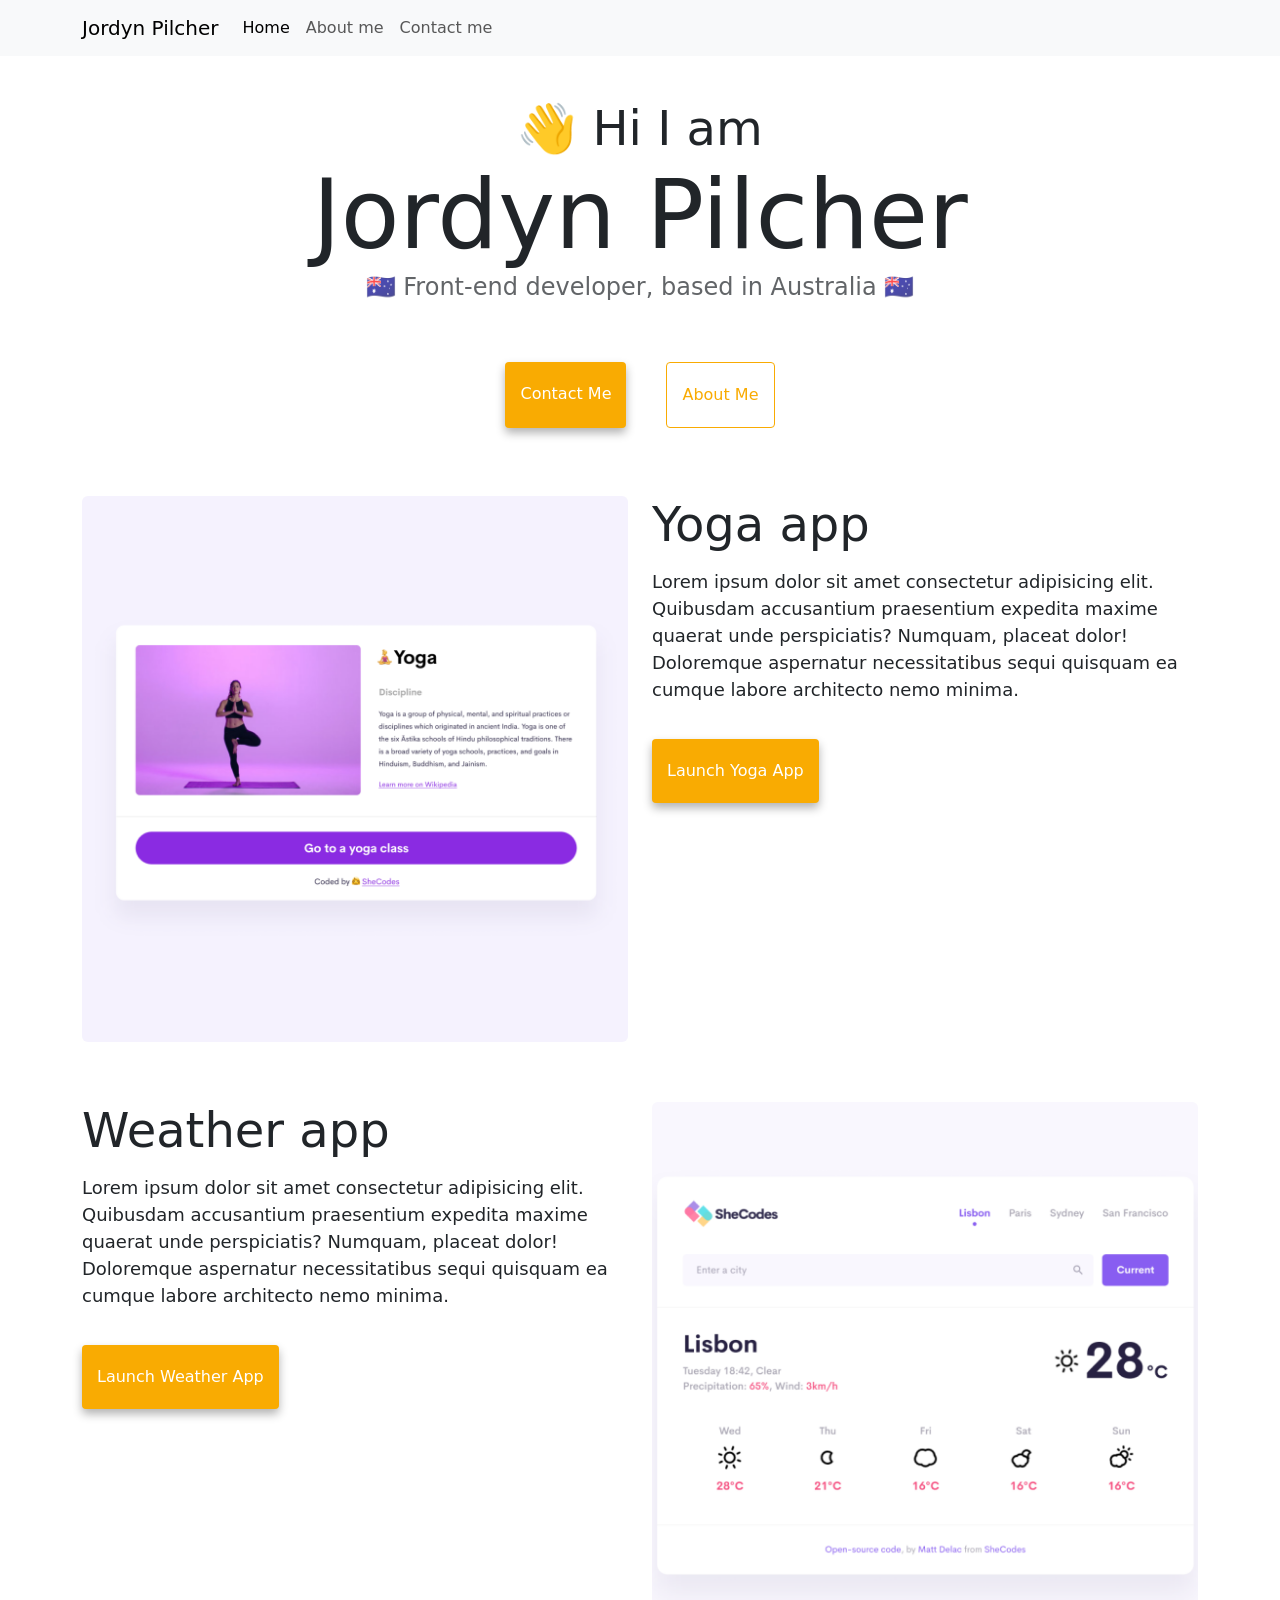
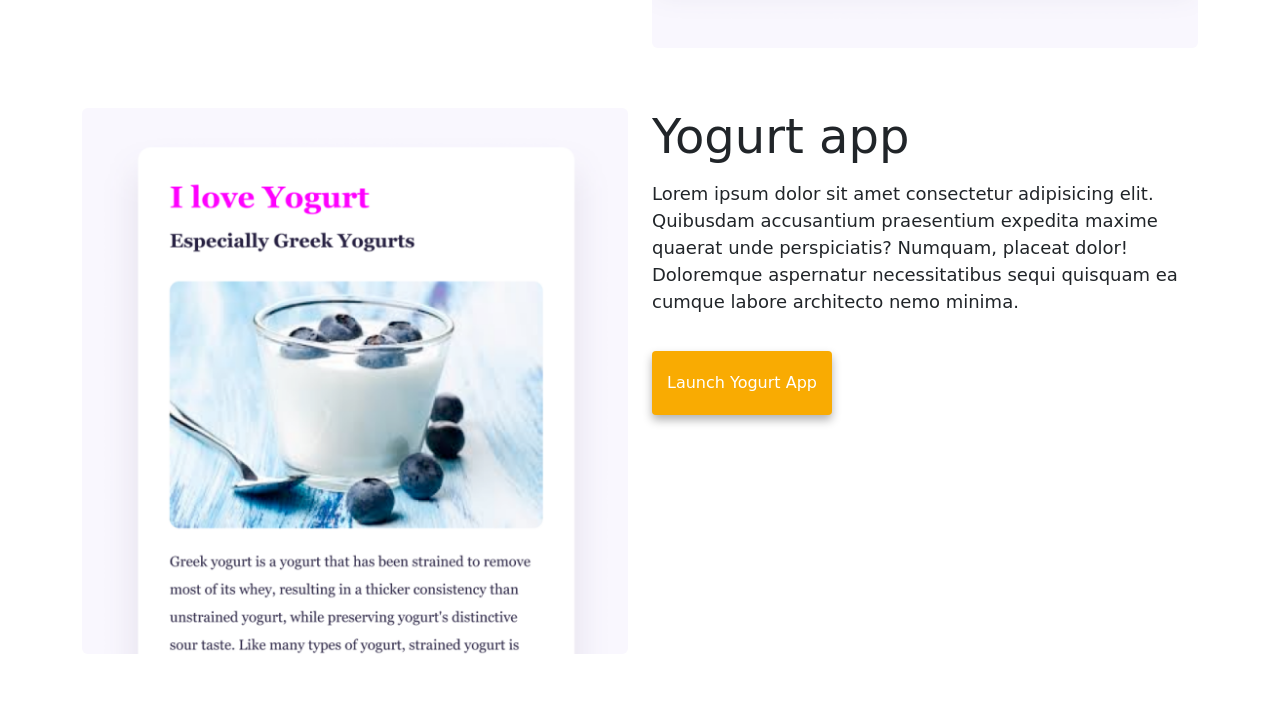
<file: index.html>
<!DOCTYPE html>
<html lang="en">
  <head>
    <meta charset="UTF-8" />
    <meta http-equiv="X-UA-Compatible" content="IE=edge" />
    <meta name="viewport" content="width=device-width, initial-scale=1.0" />

    <title>Jordyn Pilcher | Front-end developer</title>
    <meta
      name="Description"
      content="Learn more about front-end developer Jordyn Pilcher"
    />
    <link
      href="https://cdn.jsdelivr.net/npm/bootstrap@5.3.8/dist/css/bootstrap.min.css"
      rel="stylesheet"
      integrity="sha384-sRIl4kxILFvY47J16cr9ZwB07vP4J8+LH7qKQnuqkuIAvNWLzeN8tE5YBujZqJLB"
      crossorigin="anonymous"
    />
    <link rel="stylesheet" href="style.css" />
    <script
      src="https://cdn.jsdelivr.net/npm/bootstrap@5.3.8/dist/js/bootstrap.bundle.min.js"
      integrity="sha384-FKyoEForCGlyvwx9Hj09JcYn3nv7wiPVlz7YYwJrWVcXK/BmnVDxM+D2scQbITxI"
      crossorigin="anonymous"
    ></script>
  </head>
  <body>
    <nav class="navbar navbar-expand-lg fixed-top bg-body-tertiary">
      <div class="container">
        <a class="navbar-brand" title="Homepage" href="index.html"
          >Jordyn Pilcher</a
        >
        <button
          class="navbar-toggler"
          type="button"
          data-bs-toggle="collapse"
          data-bs-target="#navbarNav"
          aria-controls="navbarNav"
          aria-expanded="false"
          aria-label="Toggle navigation"
        >
          <span class="navbar-toggler-icon"></span>
        </button>
        <div class="collapse navbar-collapse" id="navbarNav">
          <ul class="navbar-nav">
            <li class="nav-item">
              <a class="nav-link active" aria-current="page" href="index.html"
                >Home</a
              >
            </li>
            <li class="nav-item">
              <a class="nav-link" href="about.html">About me</a>
            </li>
            <li class="nav-item">
              <a class="nav-link" href="about.html#contact">Contact me</a>
            </li>
          </ul>
        </div>
      </div>
    </nav>
    <h2>👋 Hi I am</h2>
    <h1>Jordyn Pilcher</h1>
    <h3>🇦🇺 Front-end developer, based in Australia 🇦🇺</h3>
    <div class="navigation-links">
      <a href="about.html#contact" title="Contact Jordyn" class="contact-link"
        >Contact me</a
      >
      <a href="about.html" title="About Jordyn" class="about-link">About me</a>
    </div>

    <div class="container">
      <div class="row">
        <div class="col-md-6">
          <img src="images/yoga.png" class="img-fluid rounded" />
        </div>
        <div class="col-md-6">
          <h2 class="app-title">Yoga app</h2>
          <p>
            Lorem ipsum dolor sit amet consectetur adipisicing elit. Quibusdam
            accusantium praesentium expedita maxime quaerat unde perspiciatis?
            Numquam, placeat dolor! Doloremque aspernatur necessitatibus sequi
            quisquam ea cumque labore architecto nemo minima.
          </p>
          <a href="#" title="Launch Yoga project" class="nav-button"
            >Launch Yoga app</a
          >
        </div>
      </div>
      <div class="row">
        <div class="col-md-6">
          <h2 class="app-title">Weather app</h2>
          <p>
            Lorem ipsum dolor sit amet consectetur adipisicing elit. Quibusdam
            accusantium praesentium expedita maxime quaerat unde perspiciatis?
            Numquam, placeat dolor! Doloremque aspernatur necessitatibus sequi
            quisquam ea cumque labore architecto nemo minima.
          </p>
          <a href="#" title="Launch Weather project" class="nav-button"
            >Launch Weather app</a
          >
        </div>
        <div class="col-md-6">
          <img src="images/weather.png" class="img-fluid rounded" />
        </div>
      </div>
      <div class="row">
        <div class="col-md-6">
          <img src="images/yogurt.png" class="img-fluid rounded" />
        </div>
        <div class="col-md-6">
          <h2 class="app-title">Yogurt app</h2>
          <p>
            Lorem ipsum dolor sit amet consectetur adipisicing elit. Quibusdam
            accusantium praesentium expedita maxime quaerat unde perspiciatis?
            Numquam, placeat dolor! Doloremque aspernatur necessitatibus sequi
            quisquam ea cumque labore architecto nemo minima.
          </p>
          <a href="#" title="Launch Yogurt project" class="nav-button"
            >Launch Yogurt App</a
          >
        </div>
      </div>
    </div>
  </body>
</html>
</file>
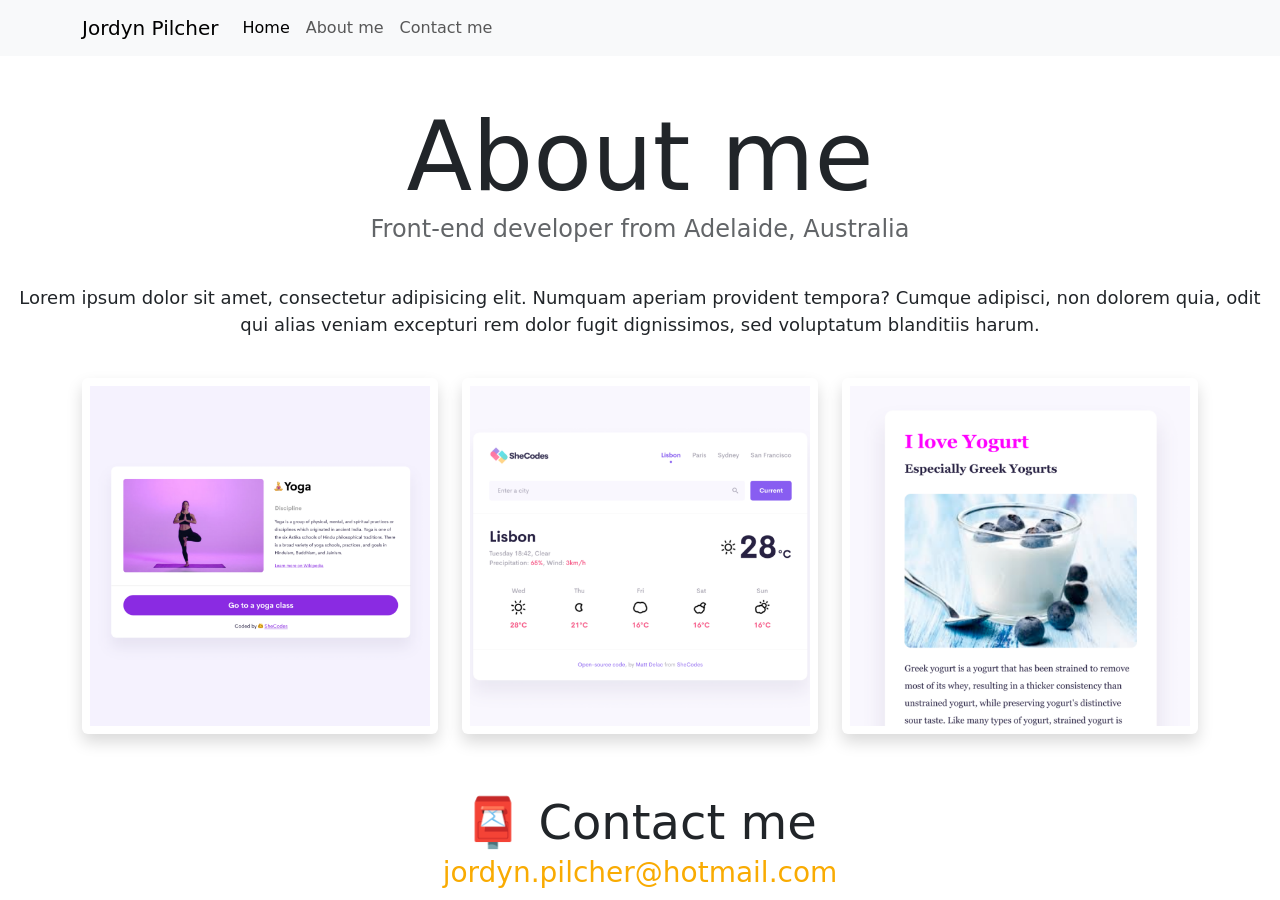
<file: about.html>
<!DOCTYPE html>
<html lang="en">
  <head>
    <meta charset="UTF-8" />
    <meta http-equiv="X-UA-Compatible" content="IE=edge" />
    <meta name="viewport" content="width=device-width, initial-scale=1.0" />
    <link
      href="https://cdn.jsdelivr.net/npm/bootstrap@5.3.8/dist/css/bootstrap.min.css"
      rel="stylesheet"
      integrity="sha384-sRIl4kxILFvY47J16cr9ZwB07vP4J8+LH7qKQnuqkuIAvNWLzeN8tE5YBujZqJLB"
      crossorigin="anonymous"
    />
    <link rel="stylesheet" href="style.css" />
    <script
      src="https://cdn.jsdelivr.net/npm/bootstrap@5.3.8/dist/js/bootstrap.bundle.min.js"
      integrity="sha384-FKyoEForCGlyvwx9Hj09JcYn3nv7wiPVlz7YYwJrWVcXK/BmnVDxM+D2scQbITxI"
      crossorigin="anonymous"
    ></script>
    <title>About Jordyn | Learn more about Jordyn</title>
  </head>
  <body>
    <nav class="navbar navbar-expand-lg fixed-top bg-body-tertiary">
      <div class="container">
        <a class="navbar-brand" href="index.html">Jordyn Pilcher</a>
        <button
          class="navbar-toggler"
          type="button"
          data-bs-toggle="collapse"
          data-bs-target="#navbarNav"
          aria-controls="navbarNav"
          aria-expanded="false"
          aria-label="Toggle navigation"
        >
          <span class="navbar-toggler-icon"></span>
        </button>
        <div class="collapse navbar-collapse" id="navbarNav">
          <ul class="navbar-nav">
            <li class="nav-item">
              <a class="nav-link active" aria-current="page" href="index.html"
                >Home</a
              >
            </li>
            <li class="nav-item">
              <a class="nav-link" href="about.html">About me</a>
            </li>
            <li class="nav-item">
              <a class="nav-link" href="about.html#contact">Contact me</a>
            </li>
          </ul>
        </div>
      </div>
    </nav>
    <h1>About me</h1>
    <h3>Front-end developer from Adelaide, Australia</h3>
    <div class="about-paragraphs">
      <p>
        Lorem ipsum dolor sit amet, consectetur adipisicing elit. Numquam
        aperiam provident tempora? Cumque adipisci, non dolorem quia, odit qui
        alias veniam excepturi rem dolor fugit dignissimos, sed voluptatum
        blanditiis harum.
      </p>
    </div>
    <div class="container">
      <div class="row">
        <div class="col-sm-4">
          <img src="images/yoga.png" class="img-fluid p-2 shadow rounded" />
        </div>
        <div class="col-sm-4">
          <img src="images/weather.png" class="img-fluid p-2 shadow rounded" />
        </div>
        <div class="col-sm-4">
          <img src="images/yogurt.png" class="img-fluid p-2 shadow rounded" />
        </div>
      </div>
    </div>
    <div id="contact">
      <h2>📮 Contact me</h2>
      <a href="mailto:[email]" class="email-link">
        jordyn.pilcher@hotmail.com
      </a>
    </div>
  </body>
</html>
</file>
<file: style.css>
:root {
  --primary-color: #f9ab02;
  --secondary-color: #fef9f2;
  --box-shadow: 0 5px 10px rgba(0, 0, 0, 0.3);
}

body {
  margin-top: 100px;
}

h1,
h2,
h3 {
  text-align: center;
  margin: 0;
}

h1 {
  font-size: 96px;
}

h2 {
  font-size: 48px;
}

h3 {
  font-size: 24px;
  opacity: 0.7;
}

p {
  font-size: 18px;
  line-height: 1.5;
}

.row {
  margin-bottom: 60px;
}

h2.app-title {
  text-align: left;
  margin: 0 0 15px 0;
}

.navigation-links {
  display: flex;
  margin-top: 40px;
  margin-bottom: 48px;
  justify-content: center;
}

.navigation-links a:hover {
  color: #fad56c;
}

.navigation-links a {
  margin: 20px;
  border-radius: 4px;
  padding: 20px 15px;
  text-decoration: none;
  text-transform: capitalize;
}

.contact-link {
  background: var(--primary-color);
  box-shadow: var(--box-shadow);
  color: white;
}

.about-link {
  color: var(--primary-color);
  border: 1px solid var(--primary-color);
}

.nav-button {
  margin-top: 20px;
  display: inline-block;
  border-radius: 4px;
  padding: 20px 15px;
  text-decoration: none;
  text-transform: capitalize;
  background: var(--primary-color);
  box-shadow: var(--box-shadow);
  color: white;
}

.nav-button:hover {
  color: #fad56c;
}

.about-paragraphs {
  display: flex;
  margin: 30px 0;
  text-align: center;
}

.about-paragraphs p {
  margin: 10px;
}

.email-link {
  display: flex;
  justify-content: center;
  color: var(--primary-color);
  font-size: 28px;
  text-decoration: none;
}

.email-link:hover {
  text-decoration: underline;
}

@media (max-width: 600px) {
  h1 {
    font-size: 48px;
  }

  h2 {
    font-size: 38px;
  }

  h2.app-title {
    text-align: center;
  }

  p {
    text-align: center;
  }

  .img-fluid.rounded {
    display: none;
  }

  .img-fluid.p-2.shadow.rounded {
    display: block;
    width: 80%;
    margin: 10px auto;
  }

  .nav-button {
    display: flex;
    justify-content: center;
  }
}
</file>
